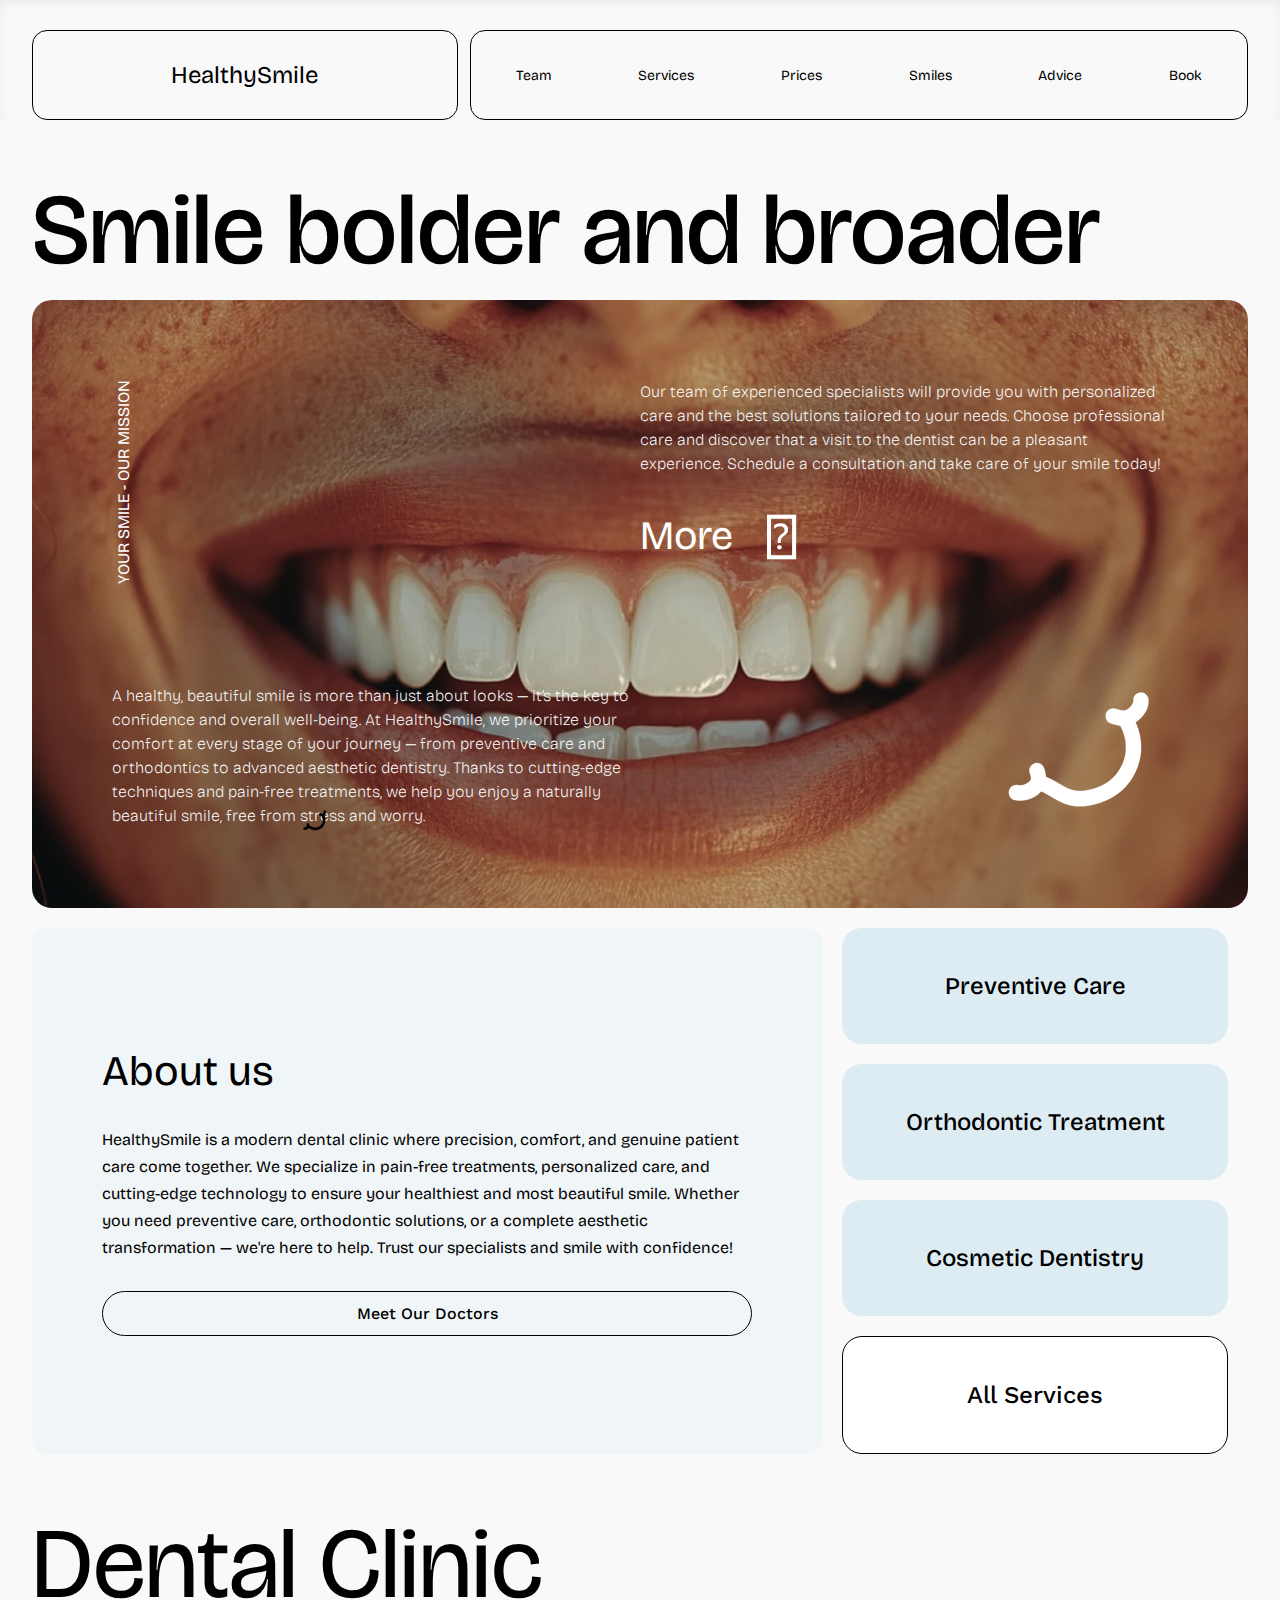
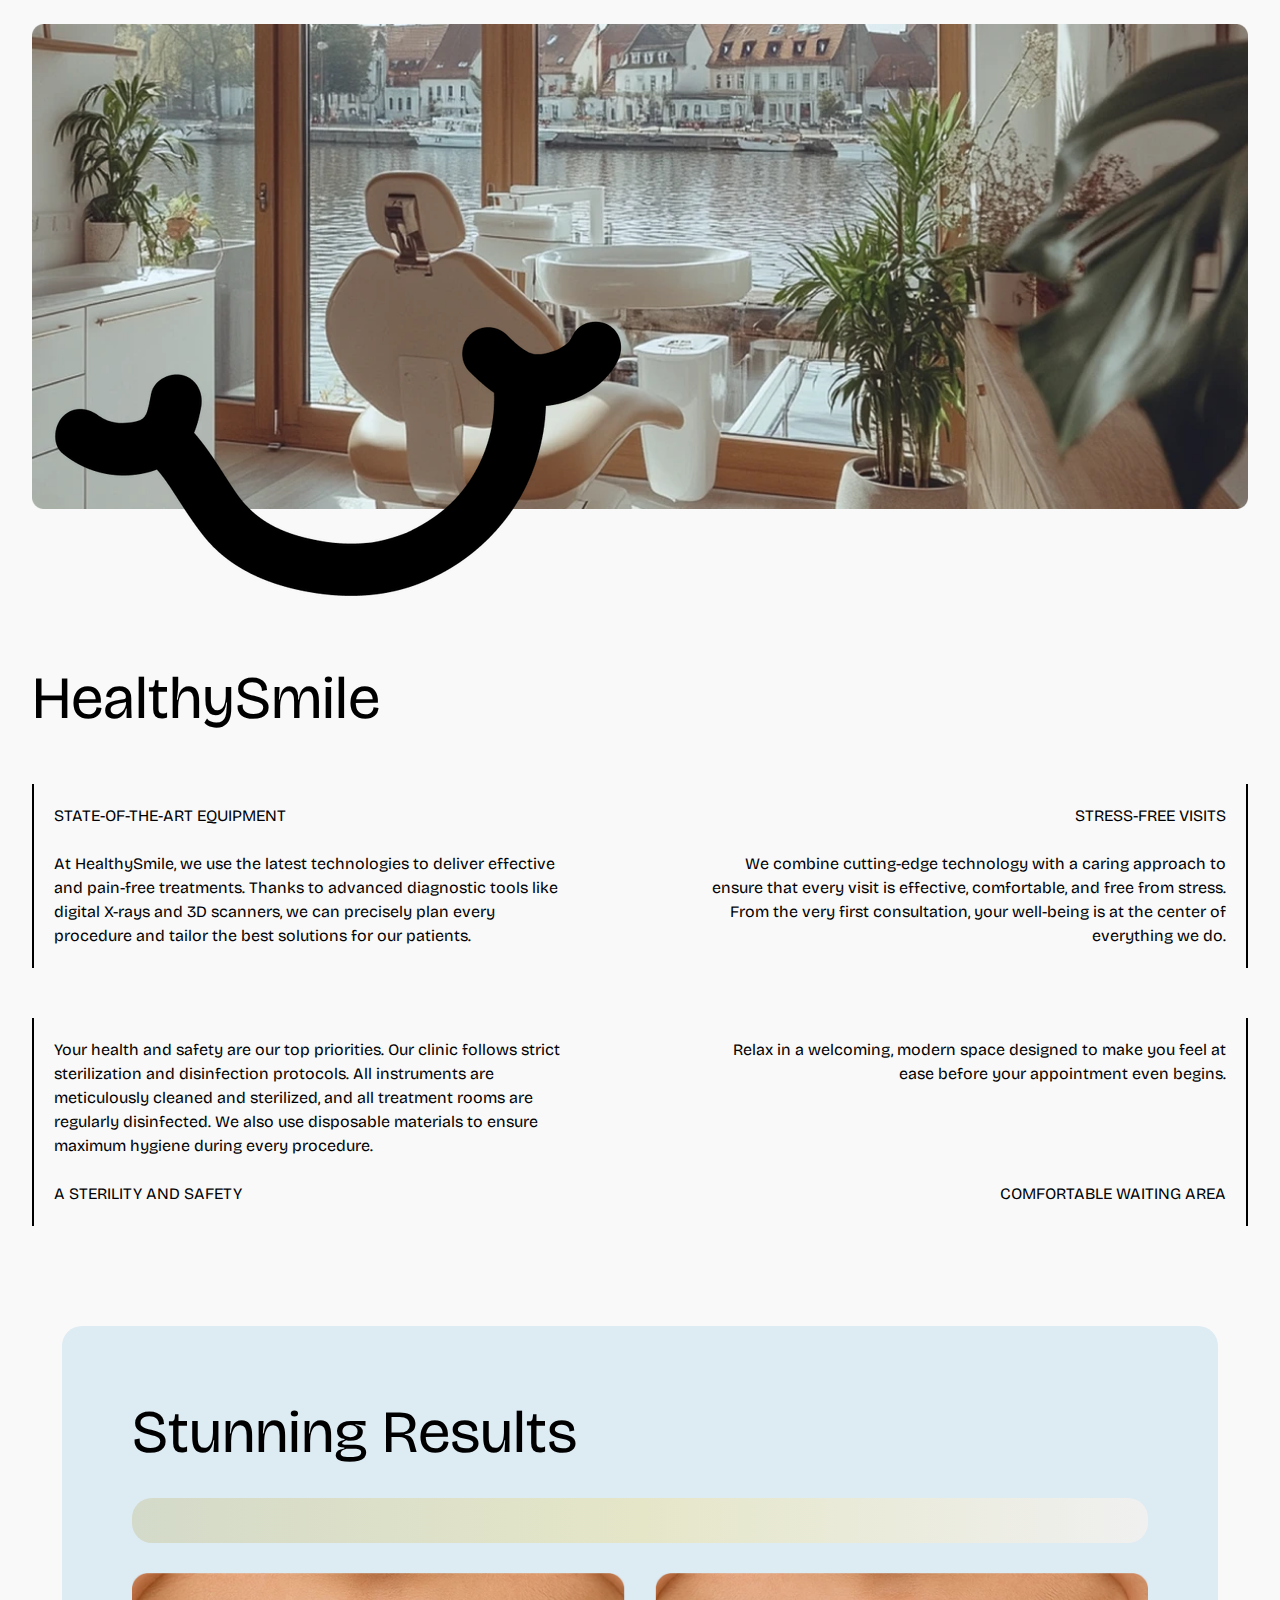
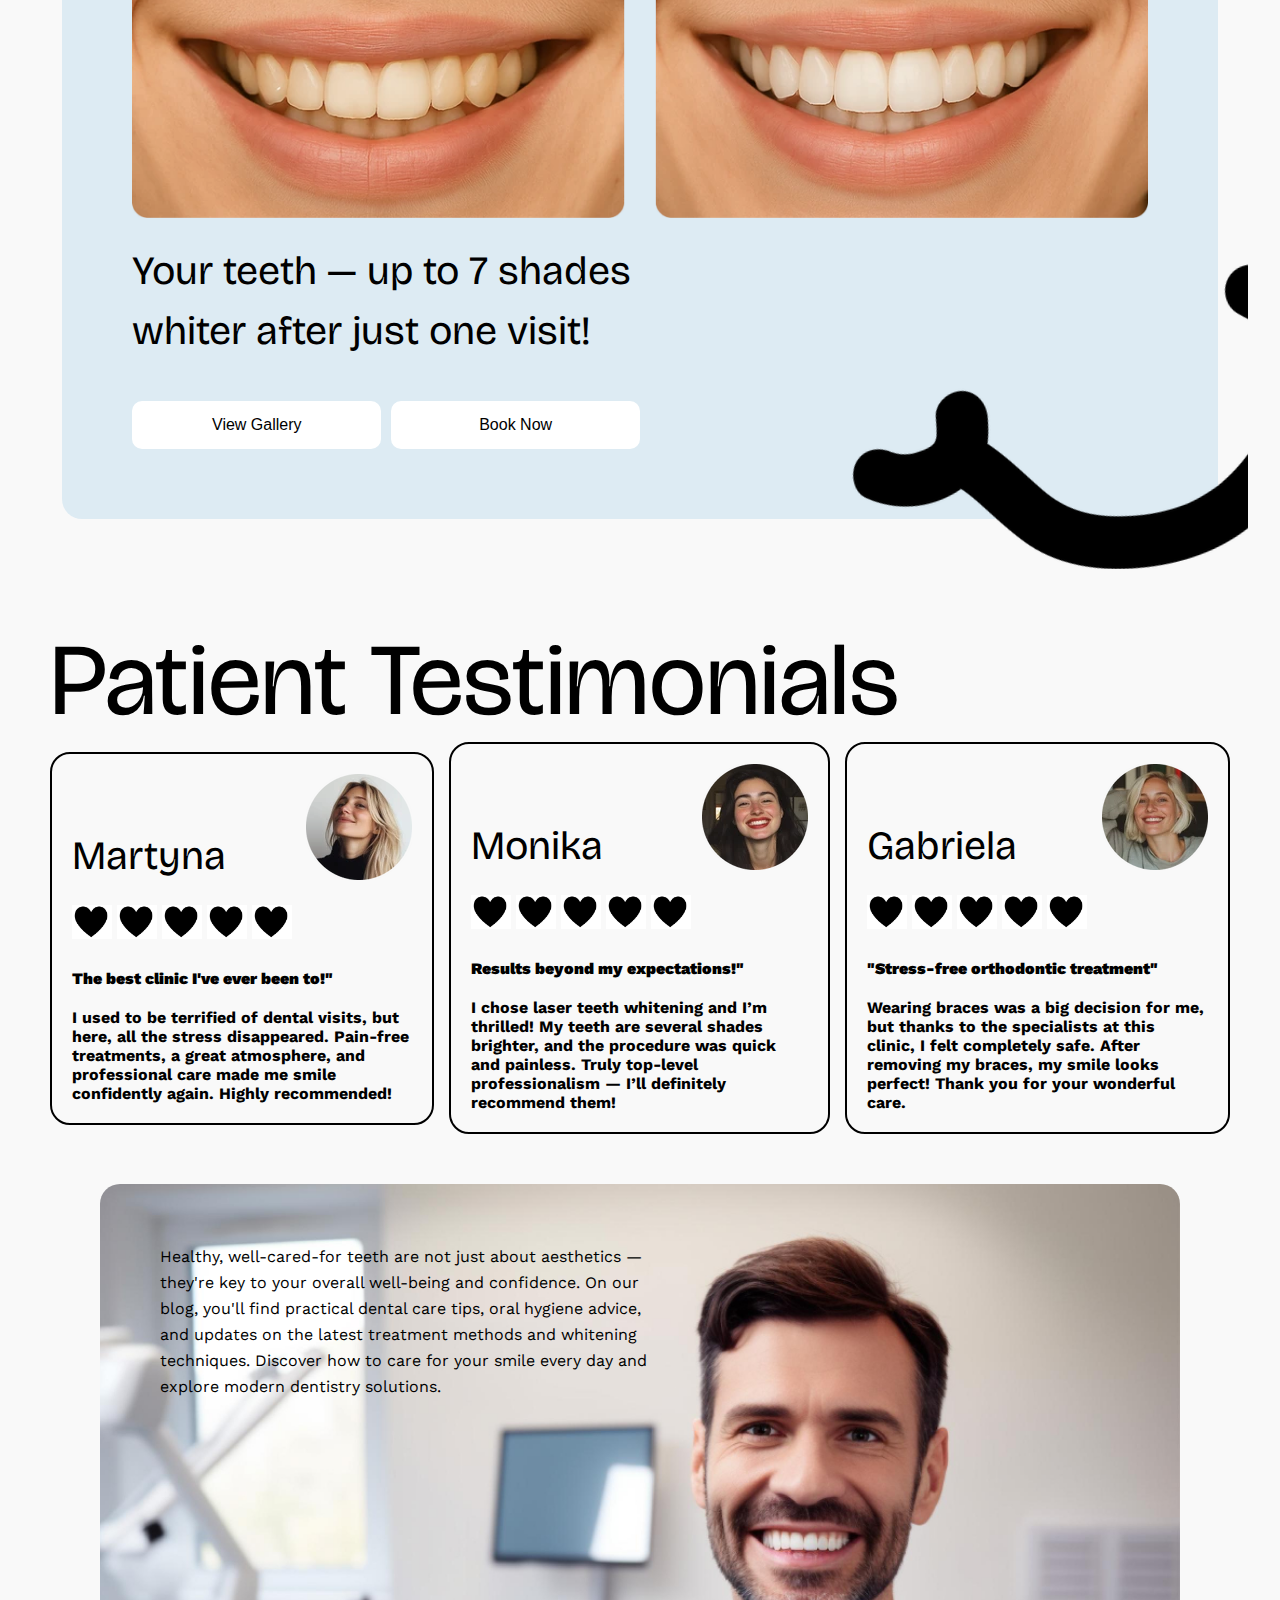
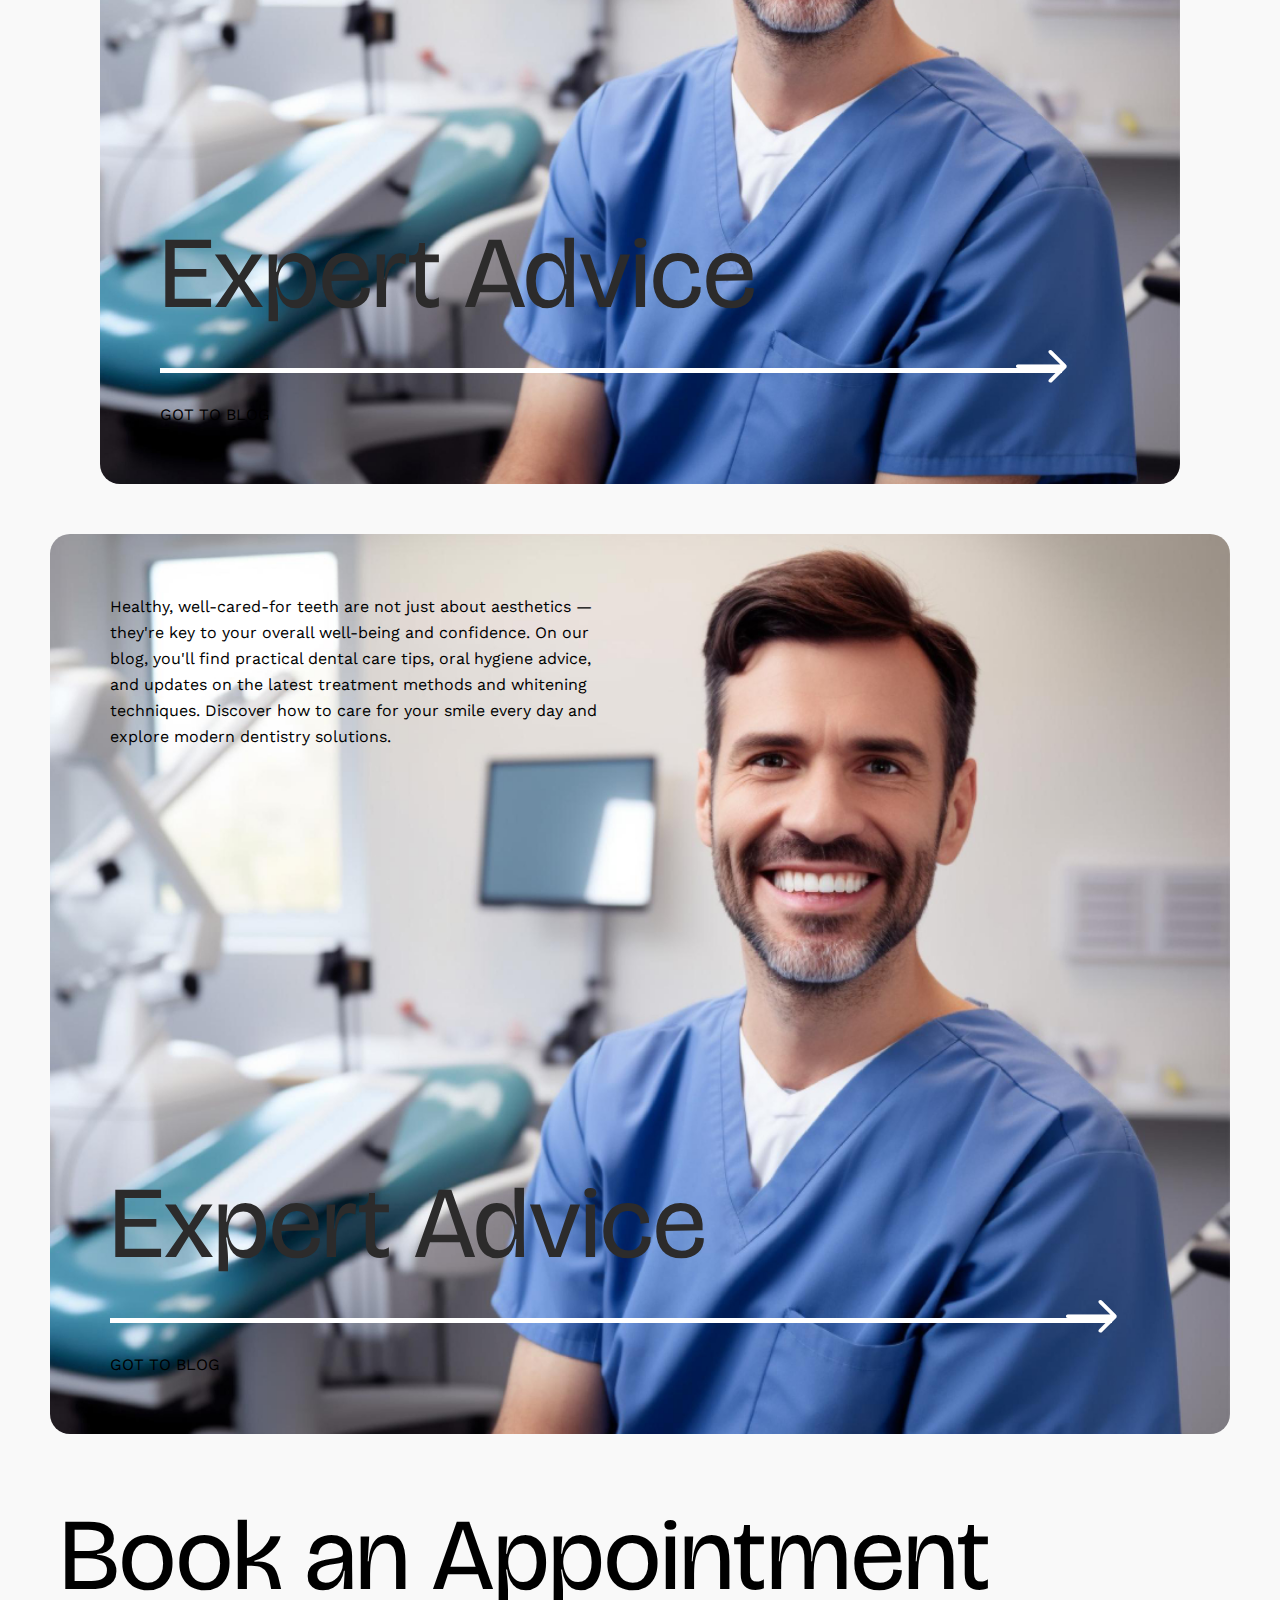
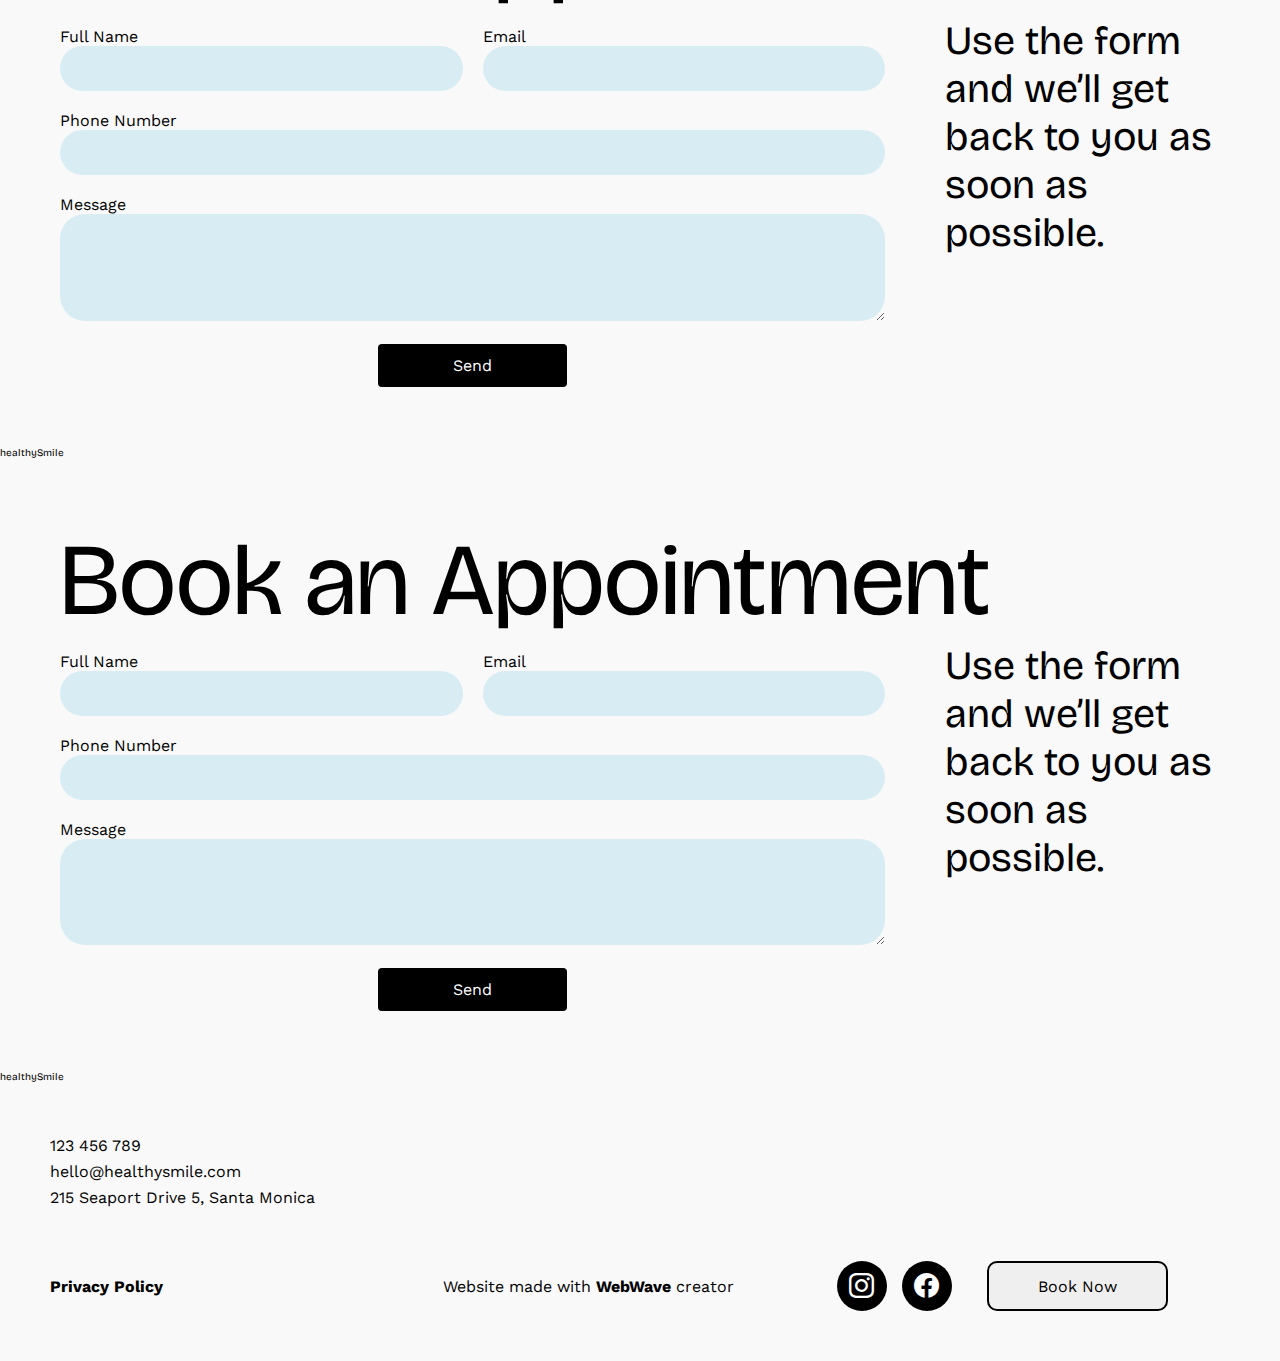
<file: pages/index.html>
<!DOCTYPE html>
<html lang="en">
  <head>
    <meta charset="UTF-8" />
    <meta name="viewport" content="width=device-width, initial-scale=1.0" />
    <title>Healthy smile website</title>
    <link rel="stylesheet" href="../styles/styles.css" />
    <link
      rel="stylesheet"
      href="https://cdnjs.cloudflare.com/ajax/libs/font-awesome/6.7.2/css/all.min.css"
      integrity="sha512-Evv84Mr4kqVGRNSgIGL/F/aIDqQb7xQ2vcrdIwxfjThSH8CSR7PBEakCr51Ck+w+/U6swU2Im1vVX0SVk9ABhg=="
      crossorigin="anonymous"
      referrerpolicy="no-referrer"
    />
    <link
      href="https://cdn.jsdelivr.net/npm/bootstrap@5.3.6/dist/css/bootstrap.min.css"
      rel="stylesheet"
      integrity="sha384-4Q6Gf2aSP4eDXB8Miphtr37CMZZQ5oXLH2yaXMJ2w8e2ZtHTl7GptT4jmndRuHDT"
      crossorigin="anonymous"
    />

    <link
      href="https://cdn.jsdelivr.net/npm/bootstrap-icons@1.11.3/font/bootstrap-icons.css"
      rel="stylesheet"
    />
    <link
      href="https://fonts.googleapis.com/css2?family=Bricolage+Grotesque&family=Work+Sans:wght@400&display=swap"
      rel="stylesheet"
    />
  </head>
  <body>
    <header>
      <nav>
        <div class="desktop-nav">
          <div class="nav-home-btn">
            <a href="index.html">HealthySmile</a>
            <div class="little-smile">
              <img src="../assets/logo2.webp" alt="little smile image" />
            </div>
          </div>
          <ul class="nav-home-links">
            <li><a href="./team.html">Team</a></li>
            <li><a href="./services.html">Services</a></li>
            <li><a href="./prices.html">Prices</a></li>
            <li><a href="./smiles.html">Smiles</a></li>
            <li><a href="./advice.html">Advice</a></li>
            <li><a href="./book.html">Book</a></li>
          </ul>
        </div>
        <div class="mobile-nav">
          <i class="fa-solid fa-bars"></i>
          <ul class="nav-home-list-mobile">
            <li><a href="./team.html">Team</a></li>
            <li><a href="./services.html">Services</a></li>
            <li><a href="./prices.html">Prices</a></li>
            <li><a href="./smiles.html">Smiles</a></li>
            <li><a href="./advice.html">Advice</a></li>
            <li><a href="./book.html">Book</a></li>
          </ul>
          <div class="nav-home-btn"><a href="index.html">HealthySmile</a></div>
        </div>
      </nav>
    </header>
    <main>
      <section class="hero-section">
        <h1>Smile bolder and broader</h1>
        <div class="hero-img">
          <div class="hero-upper-img">
            <div class="rotated-title">
              <p>YOUR SMILE - OUR MISSION</p>
            </div>
            <div class="hero-upper-img-right">
              <p>
                Our team of experienced specialists will provide you with
                personalized care and the best solutions tailored to your needs.
                Choose professional care and discover that a visit to the
                dentist can be a pleasant experience. Schedule a consultation
                and take care of your smile today!
              </p>
              <div class="more-goto">
                <a href="#about">More</a>
                <i class="fa-solid fa-arrow-right"></i>
              </div>
            </div>
          </div>
          <div class="hero-lower-img">
            <p>
              A healthy, beautiful smile is more than just about looks — it’s
              the key to confidence and overall well-being. At HealthySmile, we
              prioritize your comfort at every stage of your journey — from
              preventive care and orthodontics to advanced aesthetic dentistry.
              Thanks to cutting-edge techniques and pain-free treatments, we
              help you enjoy a naturally beautiful smile, free from stress and
              worry.
            </p>
            <div class="hero-smile">
              <img src="../assets/logo3.webp" alt="" />
            </div>
          </div>
        </div>
      </section>

      <section class="about-section" id="about">
        <div class="about-leftside">
          <h3>About us</h3>
          <p>
            HealthySmile is a modern dental clinic where precision, comfort, and
            genuine patient care come together. We specialize in pain-free
            treatments, personalized care, and cutting-edge technology to ensure
            your healthiest and most beautiful smile. Whether you need
            preventive care, orthodontic solutions, or a complete aesthetic
            transformation — we're here to help. Trust our specialists and smile
            with confidence!
          </p>
          <!-- <div class="about-leftside-btn"> -->
          <button>meet our doctors</button>
          <!-- </div> -->
        </div>
        <div class="about-rightside">
          <p>Preventive Care</p>
          <p>Orthodontic Treatment</p>
          <p>Cosmetic Dentistry</p>
          <button>all services</button>
        </div>
      </section>

      <section class="dental-clinic">
        <h2>Dental Clinic</h2>
        <div class="clinic-view">
          <div class="clinic-img">
            <img src="../assets/klinika1.webp" alt="" />
          </div>
          <div class="black-smile">
            <img src="../assets/logo2.webp" alt="" />
          </div>
        </div>
      </section>

      <section class="healthy-smile">
        <h3>HealthySmile</h3>
        <div class="healthy-smile-boxes">
          <div class="healthy-smile-boxes-left">
            <p class="smile-box-text">STATE-OF-THE-ART EQUIPMENT</p>
            <p>
              At HealthySmile, we use the latest technologies to deliver
              effective and pain-free treatments. Thanks to advanced diagnostic
              tools like digital X-rays and 3D scanners, we can precisely plan
              every procedure and tailor the best solutions for our patients.
            </p>
          </div>
          <div class="healthy-smile-boxes-right">
            <p class="smile-box-text">STRESS-FREE VISITS</p>
            <p>
              We combine cutting-edge technology with a caring approach to
              ensure that every visit is effective, comfortable, and free from
              stress. From the very first consultation, your well-being is at
              the center of everything we do.
            </p>
          </div>
        </div>
        <div class="healthy-smile-boxes">
          <div class="healthy-smile-boxes-left">
            <p class="smile-box-long-text-left">
              Your health and safety are our top priorities. Our clinic follows
              strict sterilization and disinfection protocols. All instruments
              are meticulously cleaned and sterilized, and all treatment rooms
              are regularly disinfected. We also use disposable materials to
              ensure maximum hygiene during every procedure.
            </p>
            <p>A STERILITY AND SAFETY</p>
          </div>
          <div class="healthy-smile-boxes-right">
            <p class="smile-box-long-text-right">
              Relax in a welcoming, modern space designed to make you feel at
              ease before your appointment even begins.
            </p>
            <p>COMFORTABLE WAITING AREA</p>
          </div>
        </div>
      </section>

      <section class="stunning-results-section">
        <div class="stunning-results">
          <h2>Stunning Results</h2>
          <div class="result-loader"></div>
          <div class="result-imgs">
            <div class="teeth1"><img src="../assets/teeth1.webp" alt="" /></div>
            <div class="teeth2"><img src="../assets/teeth2.webp" alt="" /></div>
          </div>
          <div class="result-box">
            <div class="result-cta-box">
              <h4>Your teeth — up to 7 shades whiter after just one visit!</h4>
              <div class="result-cta-btns">
                <button>View Gallery</button>
                <button>Book Now</button>
              </div>
            </div>
            <div class="result-smiley">
              <img src="../assets/logo2.webp" alt="" />
            </div>
          </div>
        </div>
      </section>

      <section class="patient-testimonials">
        <p>Patient Testimonials</p>
        <div class="cards">
          <div class="card-1">
            <div class="name-img">
              <p>Martyna</p>
              <img src="../assets/Opinion1.webp" alt="" />
            </div>
            <div class="hearts">
              <img src="../assets/heart2.webp" alt="" />
              <img src="../assets/heart2.webp" alt="" />
              <img src="../assets/heart2.webp" alt="" />
              <img src="../assets/heart2.webp" alt="" />
              <img src="../assets/heart2.webp" alt="" />
            </div>
            <p><strong>The best clinic I've ever been to!"</strong></p>
            <p class="testimonials">
              I used to be terrified of dental visits, but here, all the stress
              disappeared. Pain-free treatments, a great atmosphere, and
              professional care made me smile confidently again. Highly
              recommended!
            </p>
          </div>
          <div class="card-1">
            <div class="name-img">
              <p>Monika</p>
              <img src="../assets/Opinion2.webp" alt="" />
            </div>
            <div class="hearts">
              <img src="../assets/heart2.webp" alt="" />
              <img src="../assets/heart2.webp" alt="" />
              <img src="../assets/heart2.webp" alt="" />
              <img src="../assets/heart2.webp" alt="" />
              <img src="../assets/heart2.webp" alt="" />
            </div>
            <p><strong>Results beyond my expectations!"</strong></p>
            <p class="testimonials">
              I chose laser teeth whitening and I’m thrilled! My teeth are
              several shades brighter, and the procedure was quick and painless.
              Truly top-level professionalism — I’ll definitely recommend them!
            </p>
          </div>
          <div class="card-1">
            <div class="name-img">
              <p>Gabriela</p>
              <img src="../assets/Opinion3.webp" alt="" />
            </div>
            <div class="hearts">
              <img src="../assets/heart2.webp" alt="" />
              <img src="../assets/heart2.webp" alt="" />
              <img src="../assets/heart2.webp" alt="" />
              <img src="../assets/heart2.webp" alt="" />
              <img src="../assets/heart2.webp" alt="" />
            </div>
            <p><strong>"Stress-free orthodontic treatment"</strong></p>
            <p class="testimonials">
              Wearing braces was a big decision for me, but thanks to the
              specialists at this clinic, I felt completely safe. After removing
              my braces, my smile looks perfect! Thank you for your wonderful
              care.
            </p>
          </div>
        </div>
      </div>
      <div class="expert-advice">
        <p>
          Healthy, well-cared-for teeth are not just about aesthetics — <br />
          they're key to your overall well-being and confidence. On our <br />
          blog, you'll find practical dental care tips, oral hygiene advice,
          <br />
          and updates on the latest treatment methods and whitening <br />
          techniques. Discover how to care for your smile every day and<br />
          explore modern dentistry solutions.
        </p>
        <div class="blog-arrow">
          <p class="blog-title">Expert Advice</p>
          <a href="#" class="arrow-link">
            <div class="arrow-line">
              <hr />
              <i class="bi bi-arrow-right"></i>
            </div>
          </a>

          <p class="blog-link">GOT TO BLOG</p>
        </div>
      </section>
      <section class="expert-advice">
        <p>
          Healthy, well-cared-for teeth are not just about aesthetics — <br />
          they're key to your overall well-being and confidence. On our <br />
          blog, you'll find practical dental care tips, oral hygiene advice,
          <br />
          and updates on the latest treatment methods and whitening <br />
          techniques. Discover how to care for your smile every day and<br />
          explore modern dentistry solutions.
        </p>
        <div class="blog-arrow">
          <p class="blog-title">Expert Advice</p>
          <a href="#" class="arrow-link">
            <div class="arrow-line">
              <hr />
              <i class="bi bi-arrow-right"></i>
            </div>
          </a>

          <p class="blog-link">GOT TO BLOG</p>
        </div>
      </section>
      <section class="appointment">
        <p>Book an Appointment</p>
        <div class="form">
          <div class="inputs">
            <div class="name-email">
              <div class="fullName">
                <label for="fullname">Full Name</label><br />
                <input type="text" name="fullname" />
              </div>
              <div class="email">
                <label for="email">Email</label><br />
                <input type="email" name="" />
              </div>
            </div>
            <div class="phone">
              <label for="phone">Phone Number</label><br />
              <input type="number" name="phone" />
            </div>
            <div class="message">
              <label for="message">Message</label><br />
              <textarea name="message" id=""></textarea>
            </div>
            <div class="button">
              <button>Send</button>
            </div>
          </div>
          <p>Use the form and we’ll get back to you as soon as possible.</p>
        </div>
      </section>
      <div class="healthySmile">
        <p>healthySmile</p>
      </div>
      <div class="appointment">
        <p>Book an Appointment</p>
        <div class="form">
          <div class="inputs">
            <div class="name-email">
              <div class="fullName">
                <label for="fullname">Full Name</label><br />
                <input type="text" name="fullname" />
              </div>
              <div class="email">
                <label for="email">Email</label><br />
                <input type="email" name="" />
              </div>
            </div>
            <div class="phone">
              <label for="phone">Phone Number</label><br />
              <input type="number" name="phone" />
            </div>
            <div class="message">
              <label for="message">Message</label><br />
              <textarea name="message" id=""></textarea>
            </div>
            <div class="button">
              <button>Send</button>
            </div>
          </div>
          <p>Use the form and we’ll get back to you as soon as possible.</p>
        </div>
      </div>
      <div class="healthySmile">
        <p>healthySmile</p>
      </div>
      <div class="address">
        <div>
          <p>123 456 789</p>
          <p>hello@healthysmile.com</p>
          <p>215 Seaport Drive 5, Santa Monica</p>
        </div>

        <div class="social-media-2">
          <div class="instagram">
            <i class="bi bi-instagram"></i>
          </div>
          <div class="facebook">
            <i class="bi bi-facebook"></i>
          </div>
        </div>
      </div>
      <div class="footer">
        <p class="privacy-policy"><strong>Privacy Policy</strong></p>
        <p>Website made with <strong>WebWave</strong> creator</p>
        <div class="right">
          <div class="social-media">
            <div class="instagram">
              <i class="bi bi-instagram"></i>
            </div>
            <div class="facebook">
              <i class="bi bi-facebook"></i>
            </div>
          </div>
          <div class="book-now">
            <button>Book Now</button>
          </div>
        </div>
      </div>
    </main>
  </body>
</html>
</file>
<file: styles/styles.css>
@import url('https://fonts.googleapis.com/css2?family=Bricolage+Grotesque:wght@400;700&display=swap');
@import url('https://fonts.googleapis.com/css2?family=Work+Sans:wght@400;700&display=swap');


*{
    margin: 0;
    padding: 0;
    box-sizing: border-box;
}


html{
    font-size: 62.5%;
}

body {
    background-color: rgb(249, 249, 249);
    font-family: 'Work Sans', sans-serif;
    font-family: 'Bricolage Grotesque', sans-serif;
    position: relative;
    overflow: hidden;
}

header{
    box-shadow: rgba(0, 0, 0, 0.06) 0px 4px 8px 0px inset;
   
}

nav{
    width: 95%;
    max-width: 1200rem;
    padding-top: 3rem;
    margin-inline: auto;
}
.desktop-nav{
    width: 100%;
    display: flex;
    justify-content: space-between;
}
.mobile-nav{
    display: none;
}

.nav-home-btn{
    border: .1rem solid #000;
    border-radius: 1.5rem;
    height: 10vh;
    display: flex;
    align-items: center;
    justify-content: center;
    width: 35%;
}
.nav-home-btn>a{
    text-decoration: none;
    border: none;
    color: #000;
    padding: 0.5rem 13rem;
    font-weight: 400;
    font-size: 2.4rem;
    position: relative;
}

.nav-home-btn>a:hover{
    cursor: pointer;
    margin: 1rem .5rem;
    border-radius: 1rem;
    background-color: rgb(221, 235, 243);

}
.nav-home-btn>.little-smile{
    width: 3rem;
    position: absolute;
    left: 23.5%;
    top: 10.5%;
    transform: rotate(-30deg);
}
.little-smile>img{
    width: 100%;
}

.nav-home-links{
    width: 64%;
    display: flex;
    align-items: center;
    gap: 2rem;
    border: .1rem solid #000;
    padding: 0.5rem 2rem;
    border-radius: 1.5rem;
    height: 10vh;
    justify-content: space-between;
}
.nav-home-links li{
    list-style: none;
}
.nav-home-links a{
    text-decoration: none;
    color: #000;
    font-weight: 400;
    font-size: 1.4rem;
    padding: 1.1rem 2.5rem;
}
.nav-home-links a:hover{
    /* margin: .5rem .7rem; */
    border-radius: 1.5rem;
    background-color: rgb(239, 239, 239);
}

.hero-section{
    width: 95%;
    margin-inline: auto;
    margin-block: 5rem 2rem;
}
.hero-section h1{
    font-size: 10rem;
    font-weight: 500;
    margin-bottom: 1rem;
}

.hero-img{
    background-image: url('../assets/hero-smile.webp');
    background-size: cover;
    background-position: center;
    background-repeat: no-repeat;
    width: 100%;
    border-radius: 2rem;
    color: #fff;
    display: flex;
    flex-direction: column;
    gap: 10rem;
    padding: 8rem;
    align-items: center;
    justify-content: space-between;
}

.hero-upper-img{
    display: flex;
    justify-content: space-between;
}
.rotated-title{
    width: 50%;
    display: flex;
    flex-direction: row;
}
.rotated-title>p{
    line-height: 1.5;
    font-size: 1.6rem;
    writing-mode: vertical-lr;
    transform: rotate(180deg);
    text-align: justify;
}

.hero-upper-img-right{
    width: 50%;
    display: flex;
    flex-direction: column;
    gap: 3rem;
    
}

.hero-upper-img-right>p{
    font-size: 1.6rem;
    font-weight: 100;
    font-family: 'Bricolage Grotesque';
    line-height: 1.5;
}

.more-goto{
    display: flex;
    gap: 3rem;
    align-items: center;
}
.more-goto:hover{
    cursor: pointer;
    transition: all .3s ease-in;
}
.more-goto>a{
    text-decoration: none;
    font-size: 4rem;
    font-weight: 400;
    color: #fff;
}
.more-goto>i{
    font-size: 6rem;
    font-family: 'Bricolage Grotesque';
    font-weight: 400;
}

.hero-lower-img{
    display: flex;
    align-items: center;
    justify-content: space-between;
}
.hero-lower-img>p{
    width: 50%;
    font-size: 1.6rem;
    font-weight: 100;
    font-family: 'Bricolage Grotesque';
    line-height: 1.5;
}

.hero-smile{
    width: 50%;
    display: flex;flex-direction: row-reverse;
}

.about-section{
    width: 95%;
    margin-inline: auto;
    display: flex;
    margin-block: 0 5rem;
}

.about-leftside{
    width: 65%;
    display: flex;
    flex-direction: column;
    gap: 3rem;
    background-color: rgb(240, 245, 247);
    border-radius: 1.5rem;
    padding: 7rem;
    justify-content: center;
}
.about-leftside>h3{
    font-size: 4.2rem;
    font-weight: 400;
}
.about-leftside>p{
    font-size: 1.6rem;
    font-weight: 400;
    line-height: 1.7;
}

.about-leftside>button{
    text-transform: capitalize;
    background-color: transparent;
    text-align: center;
    border: .1rem solid #000;
    font-size: 1.6rem;
    padding-block: 1.2rem;
    border-radius: 2.4rem;
    font-weight: 500;
    font-family: 'Work Sans';
    cursor: pointer;
}

.about-leftside>button:hover{
    background-color: #000;
    color: #fff;
    transition: all .3s ease-in;
}

.about-rightside{
    width: 35%;
    padding-inline: 2rem;
    display: flex;
    flex-direction: column;
    gap: 2rem;
}
.about-rightside>p{
    width: 100%;
    text-align: center;
    background-color: rgb(221, 235, 243);
    border-radius: 2rem;
    font-family: 'Bricolage Grotesque';
    padding-block: 4.4rem;
    font-size: 2.4rem;
    font-weight: 500;
}
.about-rightside>button{
    width: 100%;
    text-align: center;
    background-color: #fff;
    font-family: 'Work Sans';
    font-size: 2.4rem;
    font-weight: 500;
    border: .1rem solid #000;
    border-radius: 2rem;
    padding-block: 4.4rem;
    text-transform: capitalize;
}

.about-rightside>button:hover{
    background-color: #000;
    color: #fff;
    transition: all .3s ease-in;
}

.dental-clinic{
    width: 95%;
    margin-inline: auto;
    margin-block: 5rem;
}
.dental-clinic>h2{
    font-size: 10rem;
    font-weight: 400;
}

.clinic-view{
    position: relative;
}
.clinic-img>img{
    width: 100%;
}

.black-smile{
    position: absolute;
    bottom: -30%;
    left: 0;
}

.healthy-smile{
    width: 95%;
    margin-inline: auto;
    margin-block: 15rem 5rem;
}
.healthy-smile>h3{
    font-size: 6rem;
    font-weight: 400;
}

.healthy-smile-boxes{
    display: grid;
    grid-template-columns: repeat(2, 1fr);
    gap: 10rem;
    margin-block: 5rem;
    font-size: 1.6rem;
    line-height: 1.5;
}

.smile-box-text{
    margin-bottom: 2.4rem;
}

.smile-box-long-text-left{
    margin-bottom: 2.4rem;
}
.smile-box-long-text-right{
    margin-bottom: 9.6rem;
}

.healthy-smile-boxes-left{
    border-left: 2px solid #000;
    padding: 2rem;
    text-align: left;
}

.healthy-smile-boxes-right{
    text-align: right;
    border-right: 2px solid #000;
    padding: 2rem;
}

.stunning-results-section{
    width: 95%;
    margin-inline: auto;
    position: relative;
    overflow: hidden;
}

.stunning-results{
    width: 95%;
    margin-inline: auto;
    margin-block: 5rem;
    padding: 7rem;
    border-radius: 2rem;
    background-color: rgb(221, 235, 243);
    
}
.stunning-results>h2{
    font-size: 6rem;
    font-weight: 400;
}

.result-loader{
    width: 100%;
    height: 5vh;
    background-image: linear-gradient(to right, #d4dac9 0%, #e5e6c8 50%, #f0f0f0 100%);
    border-radius: 2rem;
    margin-block: 3rem;
}

.result-imgs{
    display: flex;
    gap: 3rem;
    align-items: center;
}

.teeth1>img, .teeth2>img{
    width: 100%;
}

.result-box{
    margin-top: 2rem;
    width: 100%;
    display: flex;
    position: relative;
}

.result-cta-box{
    display: flex;
    flex-direction: column;
    gap: 4rem;
    width: 50%;
}
.result-cta-box>h4{
    font-size: 4rem;
    font-weight: 400;
    line-height: 1.5;
}

.result-cta-btns{
    width: 100%;
    display: flex;
    justify-content: space-between;
}
.result-cta-btns>button{
    width: 49%;
    text-align: center;
    background-color: #fff;
    color: #000;
    font-size: 1.6rem;
    font-weight: 500;
    padding: 1.5rem 0;
    border-radius: 1rem;
    border: none;
    cursor: pointer;
}
.result-cta-btns>button:hover{
    background-color: #000;
    color: #fff;
    transition: all .3s ease-in;
}

.result-smiley{
    width: 50%;
    display: flex;
    flex-direction: row-reverse;
    position: absolute;
    right: -26%;
    top: -40%;
    transform: rotate(-15deg);
}
/*body {
  background-color: black;
}*/

.patient-testimonials{
    margin:50px;
}
.patient-testimonials >p, .appointment > p{
 font-size: 102px;
 font-family: 'Bricolage Grotesque', sans-serif;

}
.cards{
    display: flex;
    align-items: center;
    /* justify-content: space-around; */
    gap:15px;
    flex-wrap: nowrap;
}
.card-1{
    border: 2px solid rgb(0, 0, 0);
    padding:20px;
    border-radius: 20px;
    /* width:106px;
    height:106px; */
  
    /* background-color: black; */
}
.name-img{
    display: flex;
    align-items: end;
    justify-content: space-between;
    /* width: 800px; */
}
.name-img p{
    font-size:40px;
    font-family: 'Bricolage Grotesque', sans-serif;

}

.hearts{
    display: flex;
    justify-content: flex-start;
    align-items: center;
    gap:5px;
    margin-top:25px;
    margin-bottom: 30px;
}
.hearts img{
    width:40px;
    height: 34px;;
}
.card-1 > p{
    font-size: 16px;
    font-family: 'Work Sans', sans-serif, Times, serif;
    font-weight: bolder;
}
.testimonials{
    font-size:16px;
    font-family: 'Work Sans', sans-serif, Times, serif;
    line-height: 19px;
    margin-top:20px;

}
.expert-advice{
    background-image: url(../assets/doctor4.jpg);
    /* max-width: 200px;
    width: 100%; */
    height: 100vh;
    margin:50px;
    background-repeat: no-repeat;
    background-size: cover;
    background-position: center;
    border-radius: 20px;
    padding:60px;
    /* position: relative; */
    display: flex;
    flex-direction: column;
    justify-content: space-between;
}
.expert-advice > p {
    color:rgb(0, 0, 0);
    font-size:16px;
    line-height: 26px;
    font-family: 'Work Sans', sans-serif, Times, serif;

}
.blog-arrow{
    display: flex;
    flex-direction: column;
    align-items: start;
    justify-content: center;
    width: 100%;
}
.blog-title{
  font-size: 102px;
  color:rgb(44, 43, 43);
  margin:0;

}
.arrow-link {
  display: block; 
  width: 100%;
  text-decoration: none; 
}
a .arrow-line {
  display: flex;
  align-items: center;
  width: 100%;
  position: relative;
  justify-content: center;
}

a .arrow-line hr {
   flex-grow: 1;
  height: 5px;                
  background-color: white ;     
  border: none;                
  margin: 0;
  filter:none;
  opacity: 1;
}

a .arrow-line i {
  color: white;
  font-size: 58px;
  position: relative;  right:50px; top:-1px;
}
.blog-link {
  color: black;
  font-size: 16px;
  font-family: 'Work Sans', sans-serif, Times, serif;
  margin: 0;
  cursor:pointer;
}
.appointment{
    margin: 60px;
}
.form{
    display: grid;
    grid-template-columns: 1.5fr 0.5fr;
    gap:60px;
}
.inputs{
    width: 100%;
 
}
.name-email{
    display: flex;
    align-items: center;
    justify-content: center;
    gap:20px;
    width: 100%;
}
.fullName,.email{
    width: 100%;
}

 .name-email, .phone,.message{
       padding-block: 10px;
 }
 .message textarea{
    height: 8em;
    background-color: rgba(135, 207, 235, 0.281);
    width: 100%;
    border:none;
    border-radius: 25px;
  padding:10px 15px;
}
.inputs label{
    font-size:16px;
    font-family: 'Work Sans', sans-serif, Times, serif;
    color: rgb(0, 0, 0);
    margin-bottom: 15px;
   
}
.form .inputs input{
    
    padding:10px 15px;
    width: 100%;
    border-radius:25px;
    background-color: rgba(135, 207, 235, 0.281);
    border:none;
    height: 45px;  

}
.form .inputs input:focus, .form textarea:focus{
    border: none;
    outline:none;
}

.form > p{
    font-size: 40px;
    line-height: 48px;
    color:black;
}
.button{
    display: flex;
    align-items: center;
    justify-content: center;
}
.button button{
    border:none;
    background-color: black;
    color:white;
    padding:12px 75px;
    font-size:16px;
    font-family: 'Work Sans', sans-serif, Times, serif;
    border-radius: 4px;
    margin-top:10px;

}

.address,.footer{
   margin:50px;
}
.footer{
    display: grid;
    grid-template-columns: 1fr 1fr 1fr;
    align-items: center;
}
.address p{ padding: 0;
    margin: 0;
    font-size: 16px;
    line-height: 26px;
    font-family: 'Work Sans', sans-serif, Times, serif;
    color:rgb(0, 0, 0);
}
.footer > p{
    padding: 0;
    margin: 0;
    font-size: 16px;
    font-family: 'Work Sans', sans-serif, Times, serif;
    
}
.right,.social-media{
    display: flex;
    align-items: center;
    justify-content: space-between;  
    gap:15px;
}
.right{
    width: 100%;
    gap:35px;
}
.book-now{
    width: 100%;
    height: 100%;
}
.book-now button{
    width: 181px;
    height: 50px;
    border:2px solid #000000;
    font-size: 16px;
    font-family: 'Work Sans', sans-serif, Times, serif;
    border-radius: 10px;
    transition: all 0.3s ease-in-out;
}
.book-now button:hover{
    background-color: black;
    color:#ffffff;
}
.instagram , .facebook{
    width: 50px;
    height: 50px;
    border-radius: 50%;
  background-color: #000000;
  display: flex;
  align-items: center;
  justify-content: center;
  cursor:pointer;
}
.instagram i, .facebook i{
    font-size:25px ;
    color:#ffffff;
}
.social-media-2{
    display: none;
    align-items: center;
    justify-content: space-between;  
    gap:15px;
}

@media (max-width:767px){
body {
    font-size: 1.6rem;
    background-color: #f9f9f9;
}

.desktop-nav{
    display: none;
}

.hero-section{
    margin-block: 3rem 1rem;
}

.hero-section h1{
    font-size: 6rem;
}

.hero-img{
    padding: 4rem;
    gap: 6rem;
}
.hero-img,
.about-section,
.dental-clinic,
.healthy-smile,
.stunning-results-section{
    width: 90%;
}

.hero-upper-img{
    flex-direction: column;
}
.rotated-title{
    display: none;
}

.hero-upper-img-right{
    width: 100%;
    gap: 1.5rem;
}

.more-goto{
    flex-direction: column;
    gap: 1rem;
    align-items: start;
}

.hero-lower-img{
    
    flex-direction: column;
}
.hero-lower-img>p{
    width: 100%;
}

.hero-smile{
    display: none;
}

.about-leftside{
    width: 100%;
    padding: 3rem;
}
.about-leftside>h3{
    font-size: 4.8rem;
}
.about-leftside>button{
    width: 100%;
    padding-block: 1.4rem;
    
}
.about-rightside{
    display: none;
}

.dental-clinic>h2{
    font-size: 4.8rem;
}

.clinic-img>img{
    border-radius: 2rem;
}

.black-smile{
    width: 15rem;
    bottom: -18%;
    left: 7%;
}
.black-smile img{
    width: 100%;
}

.healthy-smile{
    margin-block: 5rem 2rem;
}
.healthy-smile>h3{
    display: none;
}

.healthy-smile-boxes{
    grid-template-columns: 1fr;
    gap: 2rem;
}

.stunning-results{
    padding: 2rem;

}
.stunning-results>h2{
    font-size: 4.8rem;
    background-color: transparent;
}

.result-loader{
    height: 3vh;
}

.result-imgs{
    flex-direction: column;
}

.teeth1, .teeth2{
    width: 100%;
}

.result-box{
    flex-direction: column;
    width: 100%;
}

.result-cta-box{
    width: 100%;
}
.result-cta-box>h4{
    font-size: 3.2rem;
}

.result-cta-btns{
    flex-direction: column;
    gap: 1rem;
}
.result-cta-btns>button{
    width: 100%;
    padding: 2rem 0;
}

.result-smiley{
    display: none;
}

  .social-media{
    display: none;
  }
  .footer{
    display: block;
  }
  .book-now button{
    width: 100%;
  }
  .address{
    display: flex;
    align-items: center;
    justify-content: space-between;

  }
  .social-media-2{
    display: flex;
}
.form > p{
    display: none;
}
.form{
    display: grid;
    grid-template-columns: 1fr;
}
.cards{
    flex-wrap: wrap;
}
.blog-arrow{
   
    align-items: center;
    
}
.blog-title {
    font-size: 50px;
  }
.patient-testimonials >p, .appointment > p{
 font-size: 60px;
}
 
}
</file>
